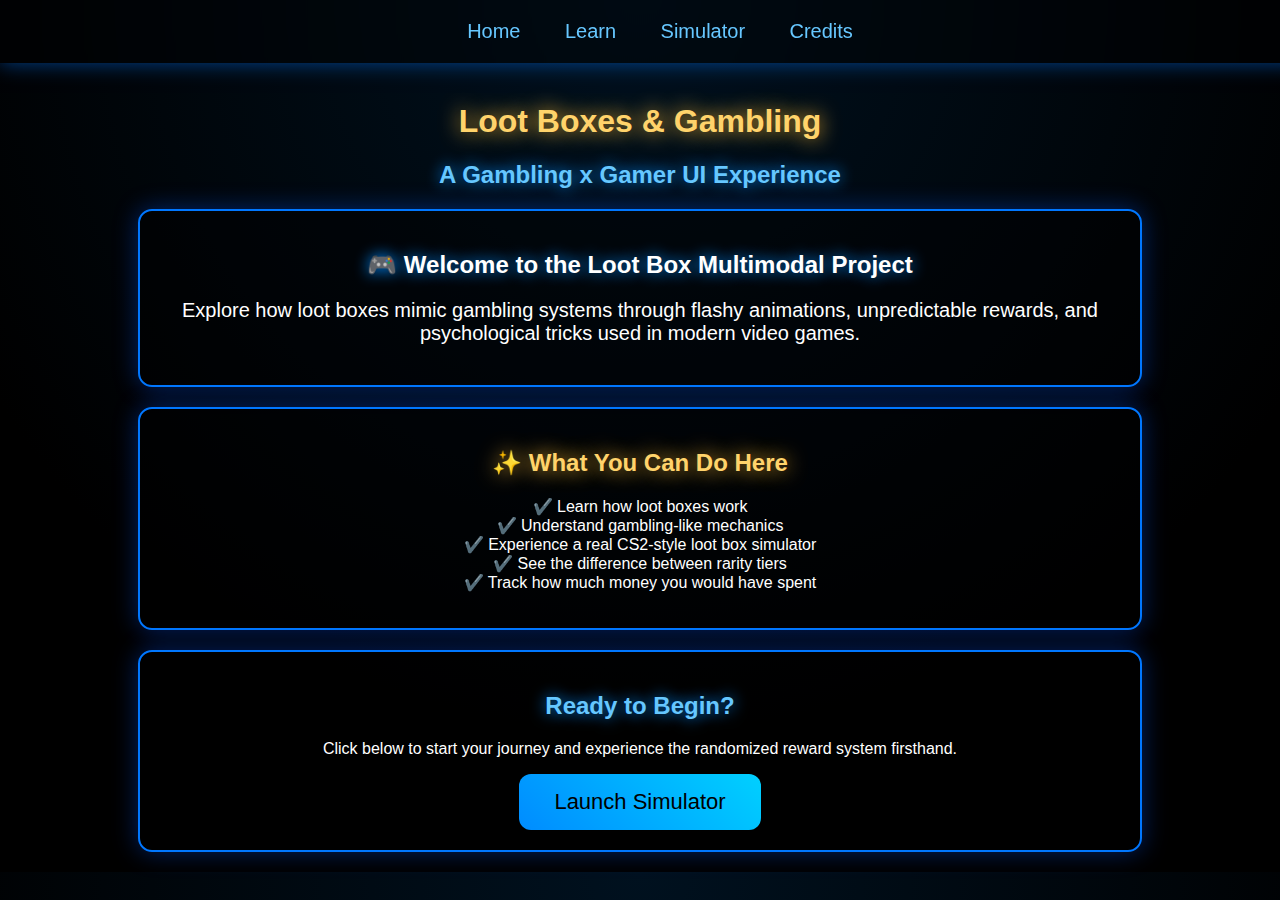
<file: index.html>
<!DOCTYPE html>
<html lang="en">
<head>
    <meta charset="UTF-8">
    <title>Loot Box Experience – Home</title>
    <link rel="stylesheet" href="css/global.css">
</head>
<body>

    <!-- ==============================
         NAVIGATION BAR
    =============================== -->
    <nav>
        <a href="index.html">Home</a>
        <a href="learn.html">Learn</a>
        <a href="simulator.html">Simulator</a>
        <a href="credits.html">Credits</a>
    </nav>

    <!-- ==============================
         HEADER
    =============================== -->
    <h1 class="neon-gold" style="margin-top: 40px;">Loot Boxes & Gambling</h1>
    <h2 style="color:#66c7ff;">A Gambling x Gamer UI Experience</h2>

    <!-- ==============================
         MAIN PAGE CARD
    =============================== -->
    <div class="card">
        <h2>🎮 Welcome to the Loot Box Multimodal Project</h2>
        <p style="font-size: 20px;">
            Explore how loot boxes mimic gambling systems through flashy animations, unpredictable rewards,
            and psychological tricks used in modern video games.
        </p>
    </div>

    <div class="card">
        <h2 class="neon-gold">✨ What You Can Do Here</h2>
        <p>
            ✔️ Learn how loot boxes work<br>
            ✔️ Understand gambling-like mechanics<br>
            ✔️ Experience a real CS2-style loot box simulator<br>
            ✔️ See the difference between rarity tiers<br>
            ✔️ Track how much money you would have spent<br>
        </p>
    </div>

    <div class="card">
        <h2 style="color:#66c7ff;">Ready to Begin?</h2>
        <p>
            Click below to start your journey and experience the randomized reward system firsthand.
        </p>
        <a href="simulator.html">
            <button id="openBtn">Launch Simulator</button>
        </a>
    </div>

</body>
</html>
</file>
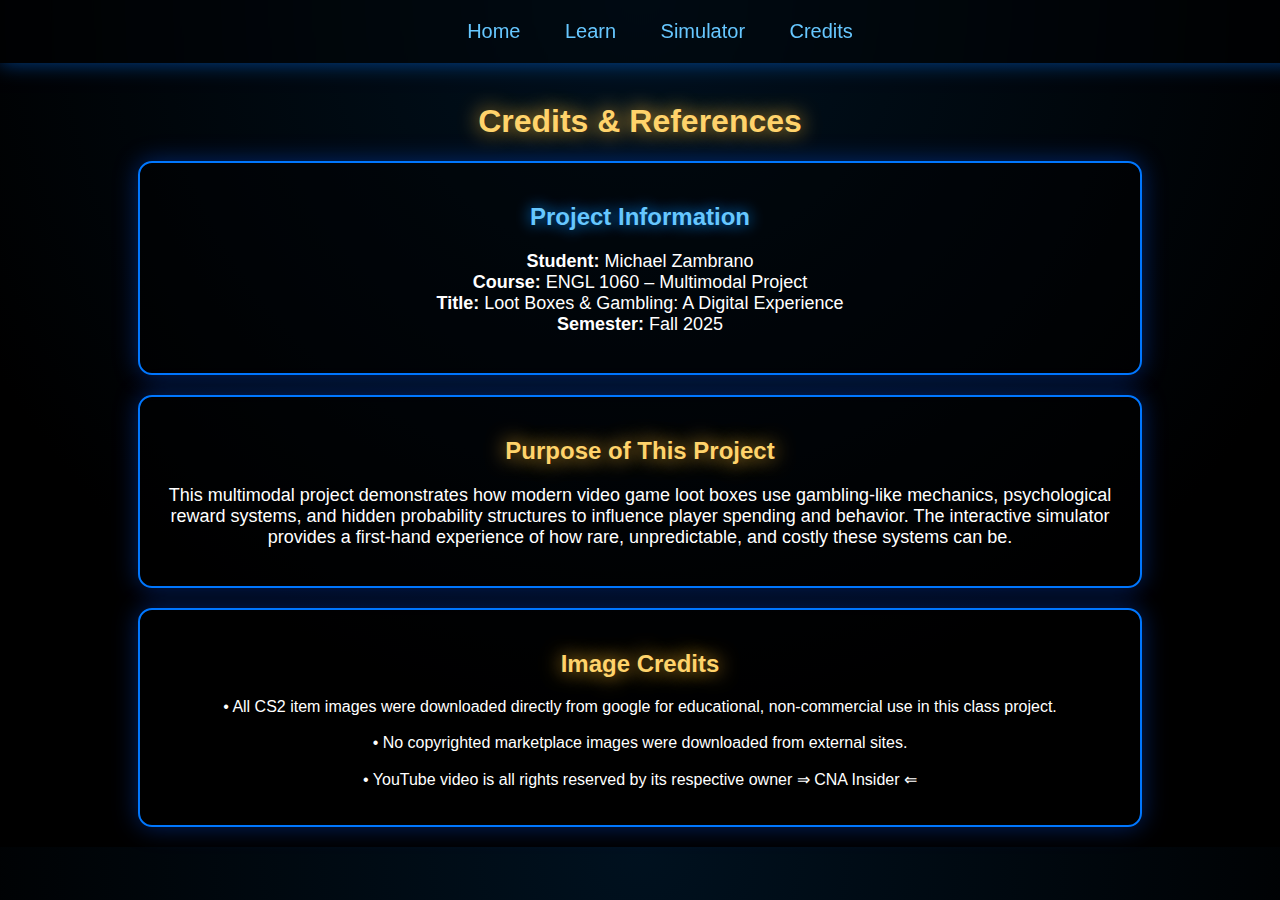
<file: credits.html>
<!DOCTYPE html>
<html lang="en">
<head>
    <meta charset="UTF-8">
    <title>Credits & References</title>
    <link rel="stylesheet" href="css/global.css">
</head>

<body>

    <!-- NAV BAR -->
    <nav>
        <a href="index.html">Home</a>
        <a href="learn.html">Learn</a>
        <a href="simulator.html">Simulator</a>
        <a href="credits.html">Credits</a>
    </nav>

    <h1 class="neon-gold" style="margin-top: 40px;">Credits & References</h1>

    <div class="card">
        <h2 style="color:#66c7ff;">Project Information</h2>
        <p style="font-size: 18px;">
            <b>Student:</b> Michael Zambrano<br>
            <b>Course:</b> ENGL 1060 – Multimodal Project<br>
            <b>Title:</b> Loot Boxes & Gambling: A Digital Experience<br>
            <b>Semester:</b> Fall 2025
        </p>
    </div>

    <div class="card">
        <h2 class="neon-gold">Purpose of This Project</h2>
        <p style="font-size: 18px;">
            This multimodal project demonstrates how modern video game loot boxes
            use gambling-like mechanics, psychological reward systems, and hidden
            probability structures to influence player spending and behavior.
            The interactive simulator provides a first-hand experience of how rare,
            unpredictable, and costly these systems can be.
        </p>
    </div>

   

    <div class="card">
        <h2 class="neon-gold">Image Credits</h2>
        <p>
            • All CS2 item images were downloaded directly from google for educational,
            non-commercial use in this class project.<br>
            <br>
            • No copyrighted marketplace images were downloaded from external sites.
            
            <br>
            <br>
         • YouTube video is all rights reserved by its respective owner ⇒ CNA Insider ⇐
         
        </p>
    </div>

   
</body>
</html>
</file>
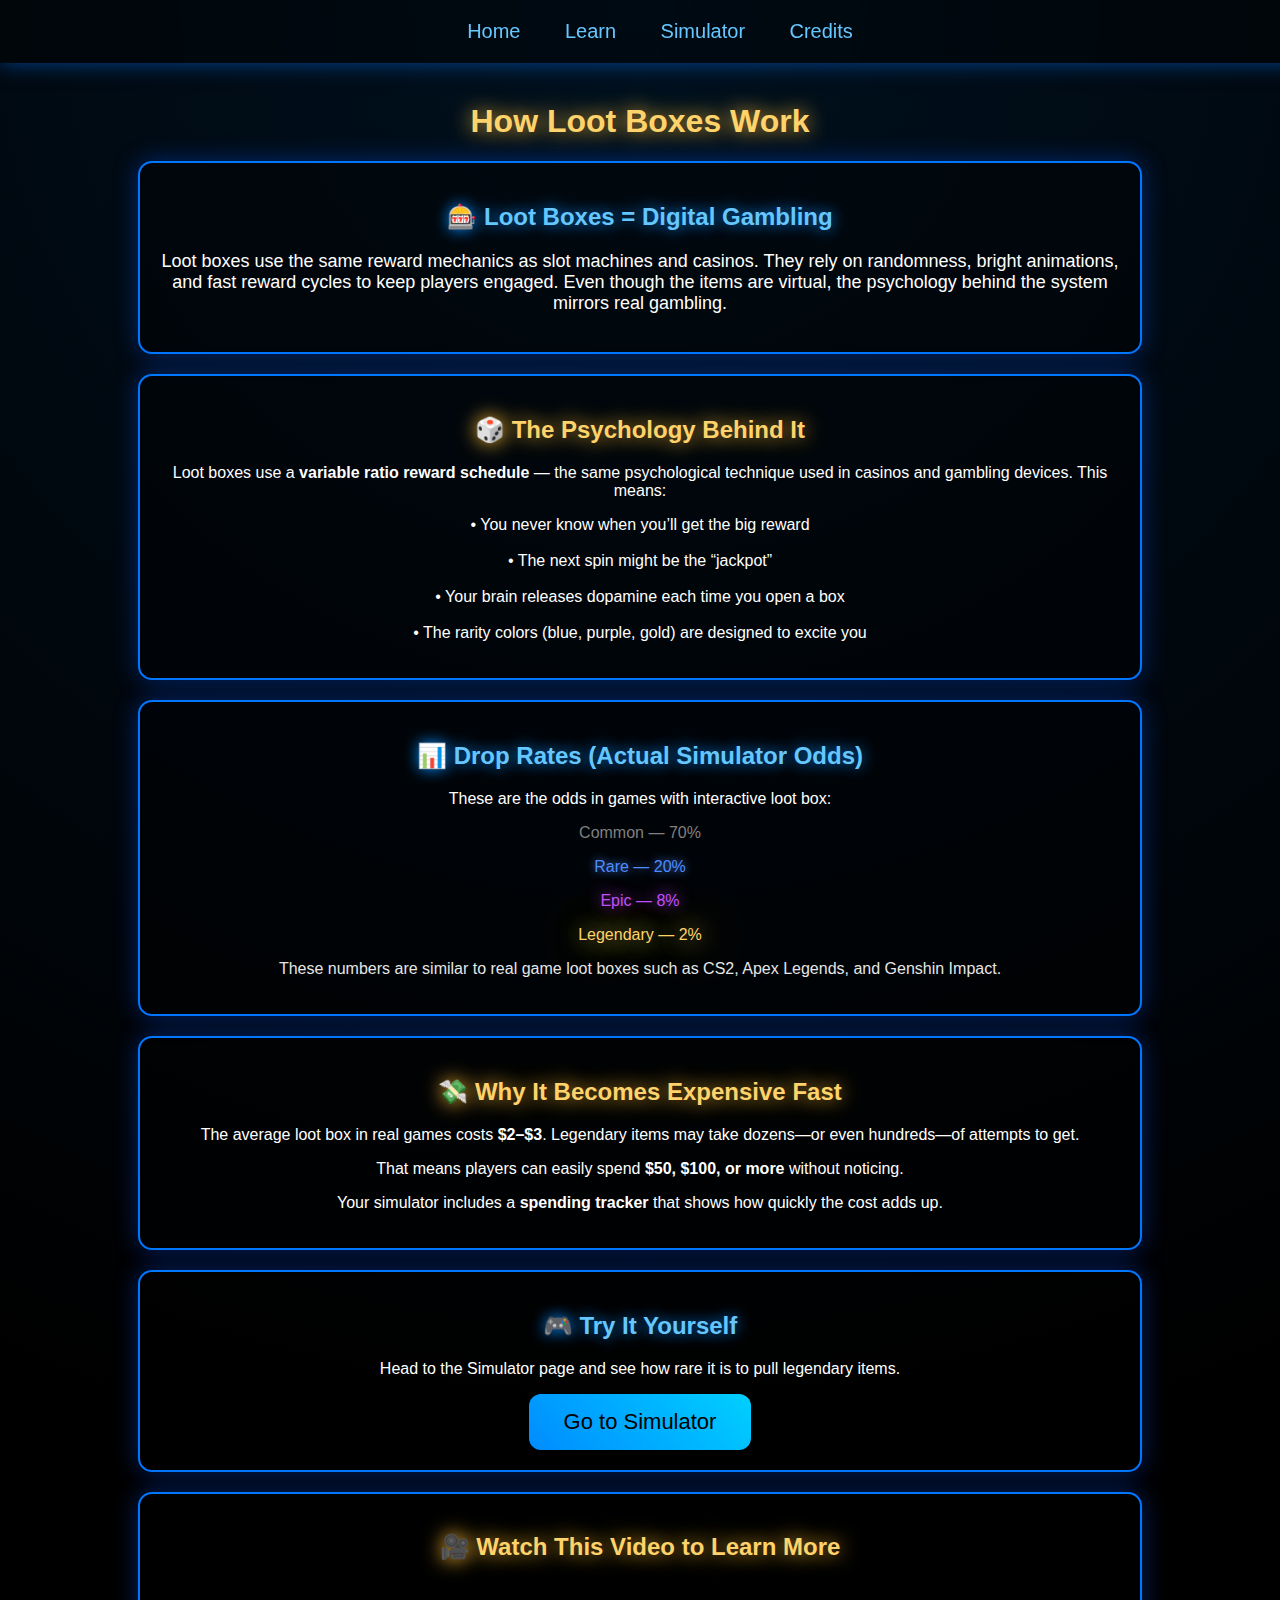
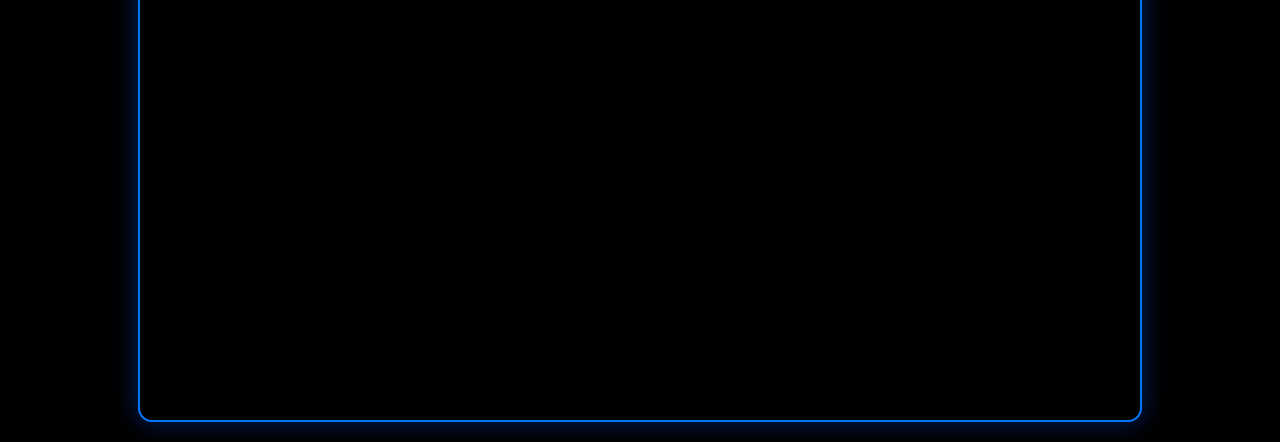
<file: learn.html>
<!DOCTYPE html>
<html lang="en">
<head>
    <meta charset="UTF-8">
    <title>Loot Box Education – Learn</title>
    <link rel="stylesheet" href="css/global.css">
</head>
<body>

    <!-- NAVIGATION -->
    <nav>
        <a href="index.html">Home</a>
        <a href="learn.html">Learn</a>
        <a href="simulator.html">Simulator</a>
        <a href="credits.html">Credits</a>
    </nav>

    <h1 class="neon-gold" style="margin-top:40px;">How Loot Boxes Work</h1>

    <div class="card">
        <h2 style="color:#66c7ff;">🎰 Loot Boxes = Digital Gambling</h2>
        <p style="font-size: 18px;">
            Loot boxes use the same reward mechanics as slot machines and casinos.
            They rely on randomness, bright animations, and fast reward cycles to keep players engaged.
            Even though the items are virtual, the psychology behind the system mirrors real gambling.
        </p>
    </div>

    <div class="card">
        <h2 class="neon-gold">🎲 The Psychology Behind It</h2>
        <p>
            Loot boxes use a <b>variable ratio reward schedule</b> — the same psychological technique
            used in casinos and gambling devices. This means:
        </p>

        <p>
            • You never know when you’ll get the big reward<br> 
            <br>
            • The next spin might be the “jackpot”<br>
            <br>
            • Your brain releases dopamine each time you open a box<br>
            <br>
            • The rarity colors (blue, purple, gold) are designed to excite you<br>
        </p>
    </div>

    <div class="card">
        <h2 style="color:#66c7ff;">📊 Drop Rates (Actual Simulator Odds)</h2>
        <p>These are the odds in games with interactive loot box:</p>

        <p class="common">Common — 70%</p>
        <p class="rare">Rare — 20%</p>
        <p class="epic">Epic — 8%</p>
        <p class="legendary">Legendary — 2%</p>

        <p style="font-size:16px; opacity:0.9;">
            These numbers are similar to real game loot boxes such as CS2, Apex Legends, and Genshin Impact.
        </p>
    </div>

    <div class="card">
        <h2 class="neon-gold">💸 Why It Becomes Expensive Fast</h2>
        <p>
            The average loot box in real games costs <b>$2–$3</b>.
            Legendary items may take dozens—or even hundreds—of attempts to get.
        </p>
        <p>
            That means players can easily spend <b>$50, $100, or more</b> without noticing.
        </p>
        <p>
            Your simulator includes a <b>spending tracker</b> that shows how quickly the cost adds up.
        </p>
    </div>

    <div class="card">
        <h2 style="color:#66c7ff;">🎮 Try It Yourself</h2>
        <p>
            Head to the Simulator page and see how rare it is to pull legendary items.
        </p>
        <a href="simulator.html">
            <button id="openBtn">Go to Simulator</button>
        </a>
    </div>
    
<div class="card">
    <h2 class="neon-gold">🎥 Watch This Video to Learn More</h2>

   
    <iframe width="660" height="415" src="https://www.youtube.com/embed/wroOJqxFPe8?si=DJH7ajCi6QZosatq" title="YouTube video player" frameborder="0" allow="accelerometer; autoplay; clipboard-write; encrypted-media; gyroscope; picture-in-picture; web-share" referrerpolicy="strict-origin-when-cross-origin" allowfullscreen></iframe>
</div>

</body>
</html>
</file>
<file: css/global.css>
/* ===============================
   GLOBAL NEON + CASINO THEME
   =============================== */

body {
    background: radial-gradient(circle at top, #00111f, #000000 70%);
    color: #ffffff;
    font-family: 'Segoe UI', Tahoma, sans-serif;
    text-align: center;
    margin: 0;
    padding: 0;
}

/* NAVIGATION */
nav {
    width: 100%;
    padding: 20px;
    background: rgba(0, 0, 0, 0.4);
    backdrop-filter: blur(6px);
    box-shadow: 0 0 20px #0077ff88;
}

nav a {
    margin: 0 20px;
    color: #66c7ff;
    font-size: 20px;
    text-decoration: none;
    transition: 0.2s;
}

nav a:hover {
    color: #ffd36b;
    text-shadow: 0 0 10px #ffd36b;
}

/* HEADERS */
h1, h2, h3 {
    text-shadow: 0 0 15px #008cff;
}

.neon-gold {
    color: #ffd36b;
    text-shadow: 0 0 20px #ffbb33;
}

/* CARD ELEMENTS */
.card {
    background: rgba(0, 0, 0, 0.45);
    border: 2px solid #0077ff;
    border-radius: 14px;
    padding: 20px;
    margin: 20px auto;
    width: 75%;
    box-shadow: 0 0 25px #0055ff66;
}

/* SIMULATOR BUTTON */
#openBtn {
    padding: 15px 35px;
    font-size: 22px;
    border-radius: 12px;
    background: linear-gradient(45deg, #008cff, #00d0ff);
    border: none;
    cursor: pointer;
    color: black;
    transition: 0.2s;
}

#openBtn:hover {
    box-shadow: 0 0 25px #00aaff;
}

/* LOOT RESULT */
#result {
    margin-top: 30px;
    font-size: 30px;
    font-weight: bold;
}

/* RARITY COLORS */
.common { color: gray; }
.rare { color: #4f8cff; text-shadow: 0 0 10px #4f8cff; }
.epic { color: #c14fff; text-shadow: 0 0 15px #c14fff; }
.legendary {
    color: #ffd36b;
    text-shadow: 0 0 25px #ffdd77, 0 0 50px #ffbb00;
}

/* ITEM IMAGE */
#itemImage {
    margin-top: 20px;
    width: 380px;
    border-radius: 12px;
    box-shadow: 0 0 25px #0077ff88;
}

/* LOOT BOX ANIMATION */
.shake {
    animation: shakeBox 0.4s infinite;
}

@keyframes shakeBox {
    0% { transform: translate(0px, 0px); }
    25% { transform: translate(4px, -4px); }
    50% { transform: translate(-4px, 4px); }
    75% { transform: translate(3px, -2px); }
    100% { transform: translate(0px, 0px); }
}

/* GOLD FLASH FOR LEGENDARY */
.legendary-flash {
    animation: goldFlash 1.5s ease-out;
}

@keyframes goldFlash {
    0% { box-shadow: 0 0 0px #ffd36b; }
    50% { box-shadow: 0 0 45px #ffdd77; }
    100% { box-shadow: 0 0 0px #ffd36b; }
}

/* SPENDING TRACKER */
#spent {
    font-size: 22px;
    margin-top: 20px;
    color: #ffd36b;
}
</file>
